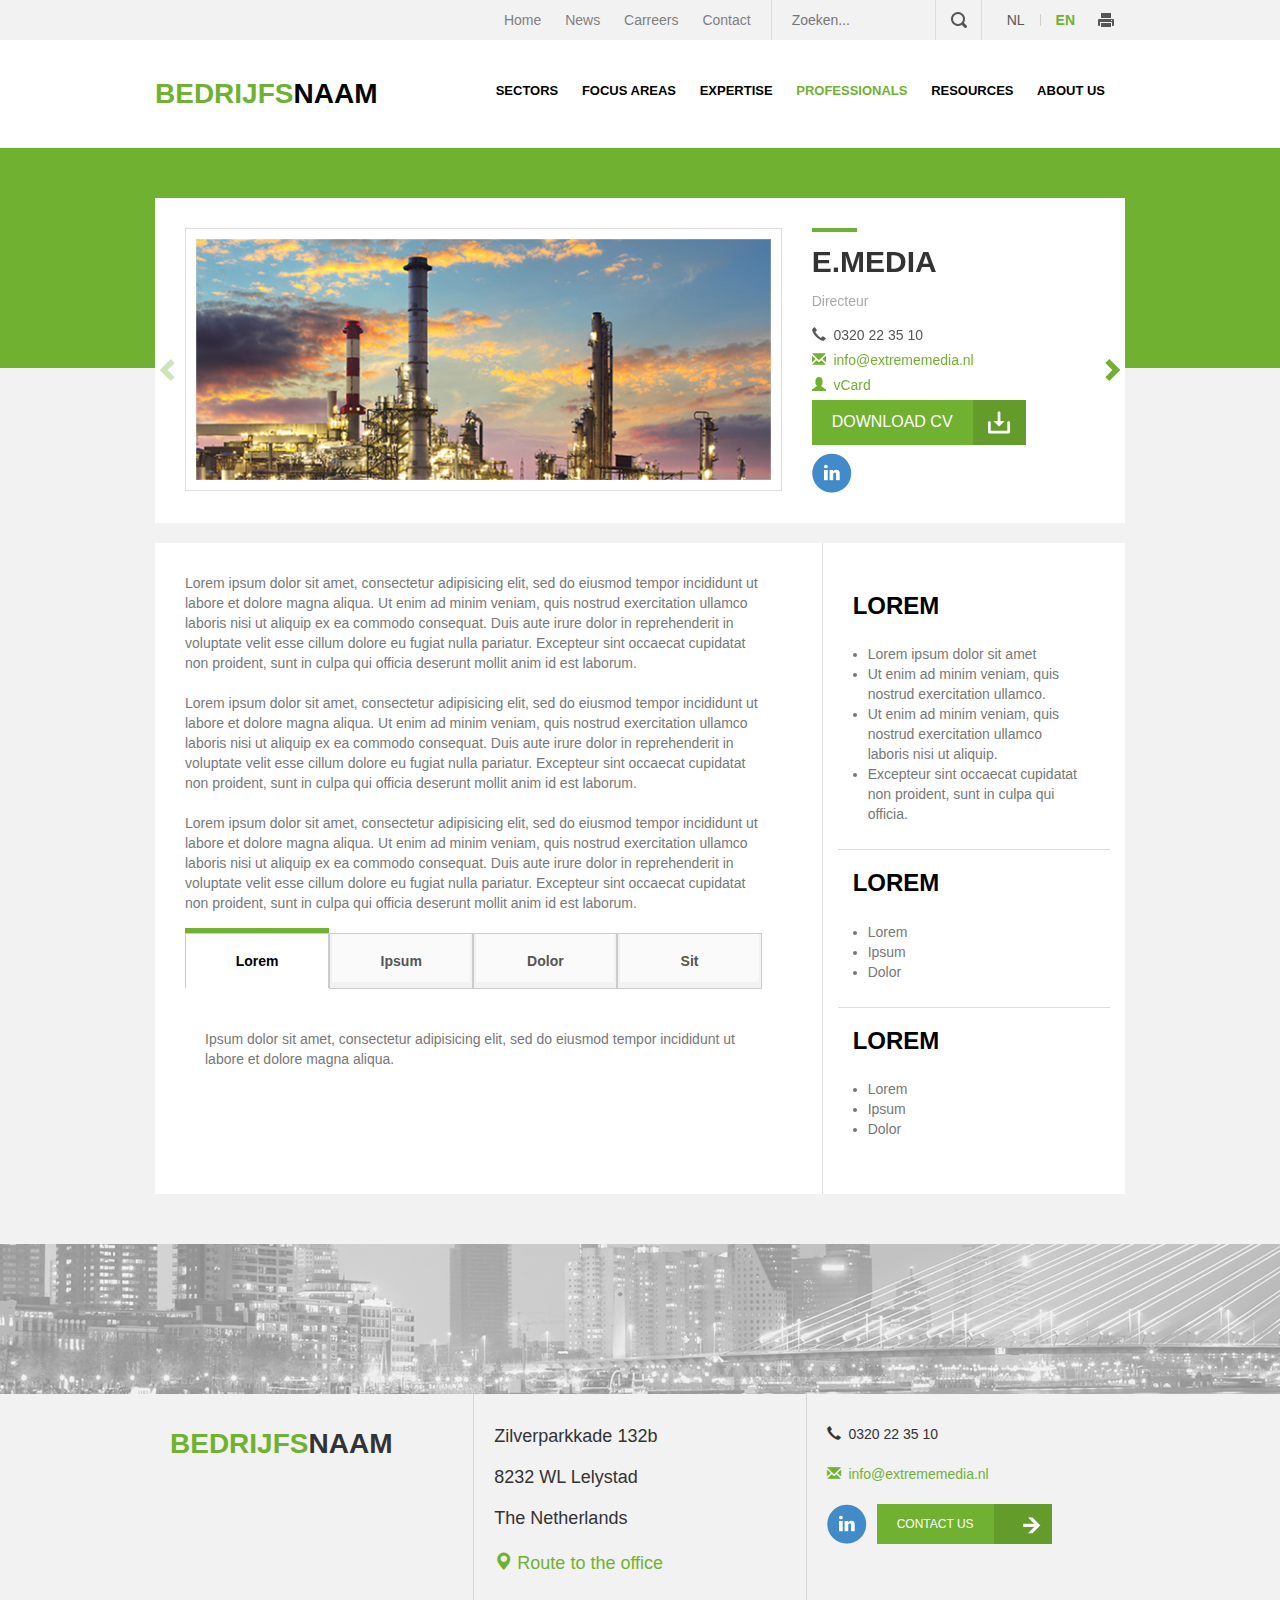
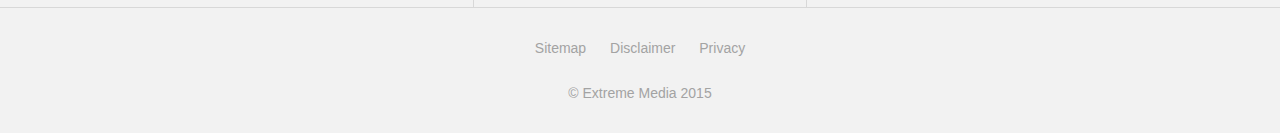
<file: professionals.html>
<!DOCTYPE html> <!-- professionals -->
<html>
<head>
<meta charset="utf-8">
<meta http-equiv="X-UA-Compatible" content="IE=edge">
<meta name="viewport" content="width=device-width, initial-scale=1">
<meta name="language" content="nl">
<meta name="keywords" content="Webdesign, full service internetbureau, lelystad, webdeveloping, optimalisatie, online marketing,">
<meta name="author" content="Extreme Media. De internetpartner.">
<meta name="robots" content="follow">
<meta name="copyright" content="Extreme Media. De internetpartner.">
<meta name="description" content="Intake opdracht gemaakt door Ben van Klinken">
<title>Extreme-media</title>


<link rel="stylesheet" href="css/jasny-bootstrap.css">
<link rel="stylesheet" href="css/bootstrap.css">

<link rel="stylesheet" href="css/swiper.css">
<link rel="stylesheet" href="css/tabulous.css">
<link rel="stylesheet" href="css/style.css">

</head>

<body id="professionals">
	<header>

	<!-- header desktop -->	
		<div class="hidden-xs hidden-sm">
			<div class="upper-header">
				<div class="container">

					<div class="printer-icon opacity-icon" title="print"></div>
					
					<a class="language-en active-lang" href="#">EN</a>
					<div class="divide-lang">&nbsp;</div>
					<a  class="language-nl" href="#">NL</a>

					<form class="header-search" role="search">
						<button type="submit" class="vergrootglas opacity-icon"></button>
						<div>
							<input type="text" placeholder="Zoeken...">
						</div>
					</form>

					<ul class="nav-top">
						<li><a href="index.html">Home</a></li>
						<li><a href="#">News</a></li>
						<li><a href="#">Carreers</a></li>
						<li><a href="#">Contact</a></li>
					</ul>
				</div>	
			</div>
			
			<div class="lower-header">
				<div class="container">
					<div class="company-name">
						<a class="opacity-icon" href="index.html"><span style="color:#70b131;">Bedrijfs</span>naam</a>
					</div>	
					<nav>
						<ul class="main-nav">
							<li><a href="#">Sectors</a></li>
							<li><a href="#">Focus Areas</a></li>
							<li><a href="#">Expertise</a></li>
							<li><a class="active-link" href="#">Professionals</a></li>
							<li><a href="#">Resources</a></li>
							<li><a href="#">About us</a></li>
						</ul>
					</nav>	
				</div>	
			</div>	
		</div>	<!-- end header desktop -->

		<!-- header mobile/tablet -->
		<div class="visible-xs visible-sm"> 
			 <div class="navmenu navmenu-default navmenu-fixed-left offcanvas">
		      <!-- <a class="navmenu-brand" href="#">Project name</a> -->
			      <ul class="nav navmenu-nav">
			        <li><a href="index.html">Home</a></li>
			        <li><a href="#">Sectors</a></li>
			        <li><a href="#">Expertise</a></li>
			        <li><a href="#">Areas</a></li>
			        <li><a class="active active-link" href="#">Professionals</a></li>
			        
			        <li><a href="#">About us</a></li>
			        <li><a href="#">Careers</a></li>
			        <li><a href="#">Contact</a></li>
			      </ul>

				<form class="header-search" role="search">
					<button type="submit" class="vergrootglas opacity-icon"></button>
					<div>
						<input type="text" placeholder="Zoeken...">
					</div>
				</form>
		    </div>

		    <div class="navbar navbar-default navbar-top">

		    <div align="center" class="company-name">
				<a class="opacity-icon" href="index.html"><span style="color:#70b131;">Bedrijfs</span>naam</a>
			</div>

			<div class="pull-right language-switch">
				<a  class="language-nl" href="#">NL</a> <span>|</span>
				<a class="language-en active-lang" href="#">EN</a>
			</div>	

		      <button type="button" class="navbar-toggle visible-xs visible-sm" data-toggle="offcanvas" data-target=".navmenu" data-canvas="body">
		        <span class="icon-bar"></span>
		        <span class="icon-bar"></span>
		        <span class="icon-bar"></span>
		      </button>
		    </div>

		</div> <!-- end header mobile/tablet -->
	</header>	

	<div id="green-bar-bg"></div>


		<div class="container">	
			<section class="slider-professional">
				<div class="row">
					<div class="col-md-12">


						<!-- Swiper -->
	   
						<div class="swiper-button-next swiper-button-next2"><span class="glyphicon glyphicon-chevron-right" aria-hidden="true"></span></div>
						<div class="swiper-container swiper2">
							<div class="swiper-wrapper">
								<div class="swiper-slide">

									<div class="row">
										<div class="slider-left col-md-8">
											<div class="img-wrap">
												<img src="img/img1-slider-prof.png" alt="Lorem ipsum dolor sit amet, consectetur adipiscing elit. #extrememedia #professionals #e.media - See more at: http://www.extrememedia.nl/professionals.html" title="Directeur genaamd .... functie ....">
											</div>	
										</div>	

										<div class="slider-right col-md-4">
											<div class="row">
												<div class="col-sm-6 col-md-12">
													<div class="divider"></div> 

													<div class="id-professional">
														<h2 class="naam">e.media</h2>
														<div class="functie-titel">Directeur</div>
														<div class="telefoon-nummer">
															<span class="glyphicon glyphicon-earphone" aria-hidden="true"></span>&nbsp;&nbsp;0320 22 35 10
														</div>
														<div class="email">
															<span class="glyphicon glyphicon-envelope" aria-hidden="true"></span>&nbsp;&nbsp;<a href="#">info@extrememedia.nl</a>
														</div>
														<div class="vcard">
															<span class="glyphicon glyphicon-user" aria-hidden="true"></span>&nbsp;&nbsp;<a href="#">vCard</a>
														</div>
													</div>	
												</div>

												<div class="col-sm-6 col-md-12">
													<a href="#">
														<div class="contact-button">
															<div class="contact-button-left">
																download cv
															</div>
															<div class="contact-button-right">
																<img src="img/white-download.png">
															</div>	
														</div>
													</a>
													<a class="linkedin opacity-icon"href="#" target="_blank"><img src="img/in2.png"title="linkedin"></a>
												</div>	
													
											</div> <!-- end row -->
										</div>	
									</div>	<!-- end row -->
								</div>

								<!-- slide 2 -->
								<div class="swiper-slide swiper-slide2">
										<div class="row">
										<div class="slider-left col-md-8">
											<div class="img-wrap">
												<img src="img/img1-slider-prof.png" alt="Lorem ipsum dolor sit amet, consectetur adipiscing elit. #extrememedia #professionals #e.media - See more at: http://www.extrememedia.nl/professionals.html" title="Directeur genaamd .... functie ....">
											</div>	
										</div>	

										<div class="slider-right col-md-4">
											<div class="row">
												<div class="col-sm-6 col-md-12">
													<div class="divider"></div> 

													<div class="id-professional">
														<h2 class="naam">e.media</h2>
														<div class="functie-titel">Directeur</div>
														<div class="telefoon-nummer">
															<span class="glyphicon glyphicon-earphone" aria-hidden="true"></span>&nbsp;&nbsp;0320 22 35 10
														</div>
														<div class="email">
															<span class="glyphicon glyphicon-envelope" aria-hidden="true"></span>&nbsp;&nbsp;<a href="#">info@extrememedia.nl</a>
														</div>
														<div class="vcard">
															<span class="glyphicon glyphicon-user" aria-hidden="true"></span>&nbsp;&nbsp;<a href="#">vCard</a>
														</div>
													</div>	
												</div>

												<div class="col-sm-6 col-md-12">
													<a href="#">
														<div class="contact-button">
															<div class="contact-button-left">
																download cv
															</div>
															<div class="contact-button-right">
																<img src="img/white-download.png">
															</div>	
														</div>
													</a>
													<a class="linkedin opacity-icon"href="#" target="_blank"><img src="img/in2.png"title="linkedin"></a>
												</div>	
													
											</div> <!-- end row -->
										</div>	
									</div>	<!-- end row -->
								</div>

								<!-- slide 3 -->
								<div class="swiper-slide swiper-slide2">
										<div class="row">
										<div class="slider-left col-md-8">
											<div class="img-wrap">
												<img src="img/img1-slider-prof.png" alt="Lorem ipsum dolor sit amet, consectetur adipiscing elit. #extrememedia #professionals #e.media - See more at: http://www.extrememedia.nl/professionals.html" title="Directeur genaamd .... functie ....">
											</div>	
										</div>	

										<div class="slider-right col-md-4">
											<div class="row">
												<div class="col-sm-6 col-md-12">
													<div class="divider"></div> 

													<div class="id-professional">
														<h2 class="naam">e.media</h2>
														<div class="functie-titel">Directeur</div>
														<div class="telefoon-nummer">
															<span class="glyphicon glyphicon-earphone" aria-hidden="true"></span>&nbsp;&nbsp;0320 22 35 10
														</div>
														<div class="email">
															<span class="glyphicon glyphicon-envelope" aria-hidden="true"></span>&nbsp;&nbsp;<a href="#">info@extrememedia.nl</a>
														</div>
														<div class="vcard">
															<span class="glyphicon glyphicon-user" aria-hidden="true"></span>&nbsp;&nbsp;<a href="#">vCard</a>
														</div>
													</div>	
												</div>

												<div class="col-sm-6 col-md-12">
													<a href="#">
														<div class="contact-button">
															<div class="contact-button-left">
																download cv
															</div>
															<div class="contact-button-right">
																<img src="img/white-download.png">
															</div>	
														</div>
													</a>
													<a class="linkedin opacity-icon"href="#" target="_blank"><img src="img/in2.png" title="linkedin"></a>
												</div>	
													
											</div> <!-- end row -->
										</div>	
									</div>	<!-- end row -->
								</div>
							</div>
							
							
							
						</div>
						<div class="swiper-button-prev swiper-button-prev2"><span class="glyphicon glyphicon-chevron-left" aria-hidden="true"></span></div>


						 <!-- Swiper -->
					  <!--   <div class="swiper-container swiper2">
					        <div class="swiper-wrapper">
					            <div class="swiper-slide">Slide 1</div>
					            <div class="swiper-slide">Slide 2</div>
					            <div class="swiper-slide">Slide 3</div>
					            <div class="swiper-slide">Slide 4</div>
					            <div class="swiper-slide">Slide 5</div>
					            <div class="swiper-slide">Slide 6</div>
					            <div class="swiper-slide">Slide 7</div>
					            <div class="swiper-slide">Slide 8</div>
					            <div class="swiper-slide">Slide 9</div>
					            <div class="swiper-slide">Slide 10</div>
					        </div> -->
					        <!-- Add Pagination -->
					        <!-- <div class="swiper-pagination swiper-pagination2"></div>
					    </div> -->



					</div>	
				</div> <!-- end row -->	
			</section>	
		</div>	

		<div class="container">	
			<section class="main-prof">
				<div class="row">
					<div class="col-md-12">

						<div class="row">

						<!-- main content desktop left -->	
							<div class="col-md-8"> 
								<div class='main-prof-left'>
									<p>Lorem ipsum dolor sit amet, consectetur adipisicing elit, sed do eiusmod
									tempor incididunt ut labore et dolore magna aliqua. Ut enim ad minim veniam,
									quis nostrud exercitation ullamco laboris nisi ut aliquip ex ea commodo
									consequat. Duis aute irure dolor in reprehenderit in voluptate velit esse
									cillum dolore eu fugiat nulla pariatur. Excepteur sint occaecat cupidatat non
									proident, sunt in culpa qui officia deserunt mollit anim id est laborum.</p>
									<p>Lorem ipsum dolor sit amet, consectetur adipisicing elit, sed do eiusmod
									tempor incididunt ut labore et dolore magna aliqua. Ut enim ad minim veniam,
									quis nostrud exercitation ullamco laboris nisi ut aliquip ex ea commodo
									consequat. Duis aute irure dolor in reprehenderit in voluptate velit esse
									cillum dolore eu fugiat nulla pariatur. Excepteur sint occaecat cupidatat non
									proident, sunt in culpa qui officia deserunt mollit anim id est laborum.</p>
									<p>Lorem ipsum dolor sit amet, consectetur adipisicing elit, sed do eiusmod
									tempor incididunt ut labore et dolore magna aliqua. Ut enim ad minim veniam,
									quis nostrud exercitation ullamco laboris nisi ut aliquip ex ea commodo
									consequat. Duis aute irure dolor in reprehenderit in voluptate velit esse
									cillum dolore eu fugiat nulla pariatur. Excepteur sint occaecat cupidatat non
									proident, sunt in culpa qui officia deserunt mollit anim id est laborum.</p>


									 	<div id="tabs">
									    	<ul class="unstyled-list">
									            <li><a href="#tabs-1" title="">Lorem</a></li>
									            <li><a href="#tabs-2" title="">Ipsum</a></li>
									            <li><a href="#tabs-3" title="">Dolor</a></li>
									             <li><a href="#tabs-4" title="">Sit</a></li>
									        </ul>
									        <div id="tabs_container">
									            <div id="tabs-1">
									            	 Ipsum dolor sit amet, consectetur adipisicing elit, sed do eiusmod
													tempor incididunt ut labore et dolore magna aliqua. 
									            </div>
									            <div id="tabs-2">
										            Lorem ipsum dolor sit amet, consectetur adipisicing elit, sed do eiusmod
													tempor incididunt ut labore et dolore magna aliqua. 
									            </div>
									            <div id="tabs-3">
									                 Dolor sit amet, consectetur adipisicing elit, sed do eiusmod
													tempor incididunt ut labore et dolore magna aliqua. 
									            </div>
									            <div id="tabs-4">
									            Lorem ipsum dolor sit amet, consectetur adipisicing elit, sed do eiusmod
												tempor incididunt ut labore et dolore magna aliqua. 
									            </div>
									        </div><!--End tabs container--> 
									    </div><!--End tabs-->
								</div>
							</div>

						<!-- main content desktop right -->		
							<div class="col-md-4">
								<div class='main-prof-right'>
									<h3>LOREM</h3>
									<ul>
										<li>Lorem ipsum dolor sit amet</li>
										<li> Ut enim ad minim veniam, quis nostrud exercitation ullamco.</li>
										<li>Ut enim ad minim veniam, quis nostrud exercitation ullamco laboris nisi ut aliquip.</li>
										<li>Excepteur sint occaecat cupidatat non proident, sunt in culpa qui officia.</li>
									</ul>

									<div class="row">
										<div class="main-prof-right-border col-xs-6 col-sm-6 col-md-12">
											<h3>LOREM</h3>
											<ul>
												<li>Lorem</li>
												<li>Ipsum</li>
												<li>Dolor</li>
											</ul>
										</div>	

										<div class="main-prof-right-border col-xs-6 col-sm-6 col-md-12">
											<h3>LOREM</h3>
											<ul>
												<li>Lorem</li>
												<li>Ipsum</li>
												<li>Dolor</li>
											</ul>
										</div>	
									</div>	
								</div>
							</div>
						</div> <!-- end row -->	

								


					</div>	
				</div> <!-- end row -->	
			</section>	
		</div>
	

	<footer>
		<div class="upper-footer container-fluid hidden-xs hidden-sm">
			<div class="row">
				&nbsp;
			</div>	
		</div>

		<div class="middle-footer">
			<div class="container">
				<div class="row">
					<div class="company-name-footer col-sm-6 col-md-4 hidden-xs hidden-sm">
						<span>BEDRIJFS</span>NAAM
					</div>
					<div class="adres-info col-sm-12 col-md-4">
						<ul class="unstyled-list">
							<li>Zilverparkkade 132b</li>
							<li>8232 WL Lelystad</li>
							<li>The Netherlands</li>
							<li id="route"><span class="glyphicon glyphicon-map-marker" aria-hidden="true"></span> <a href="#">Route to the office</a></li>
						</ul>
						
					</div>	
					<div  class="contact-info col-sm-12  col-md-4">
						<p><span class="glyphicon glyphicon-earphone" aria-hidden="true"></span>&nbsp;&nbsp;0320 22 35 10</p>
						<p id="email"><span class="glyphicon glyphicon-envelope" aria-hidden="true"></span>&nbsp;&nbsp;info@extrememedia.nl</p>

						<div class="contact-buttons">
							<div class="opacity-icon linkedin-button hidden-xs hidden-sm">
								<a href="#" target="_blank"><img src="img/in.png" alt="linkedin" title="linkedin"></a>
							</div>	

							<a href="#">
								<div class="contact-button">
									<div class="contact-button-left">
										contact us
									</div>
									<div class="contact-button-right">
										<img src="img/white-arrow.png">
									</div>	
								</div>
							</a>
								
						</div>		
					</div>		
				</div>	<!-- end row -->
			</div>	<!-- end container -->
		</div>

		<div class="lower-footer">
			<ul>
				<li><a href="#">Sitemap</a></li>
				<li><a href="#">Disclaimer</a></li>
				<li><a href="#">Privacy</a></li>
			</ul>
			<div class="copyright">© Extreme Media 2015</div>	
		</div>			
	</footer>	

	

	<script src="js/jquery-1.11.2.min.js"></script>	
	<script src="js/jasny-bootstrap.min.js"></script>
   	<script src="js/bootstrap.min.js"></script>
   	
   	<script src="js/swiper.jquery.min.js"></script> <!-- slider js -->
   	<script src="js/slick.min.js"></script> <!-- responsive column slider -->
    <script src="js/tabulous.min.js"></script>
   	<script src="js/app.js"></script>

   </body>
</html>
</file>
<file: css/tabulous.css>
/* Don't forget to include a CSS reset file otherwise it might look a little bit strange*/

#tabs {
    margin: 0;
}

a:active,a:focus {
	outline: expression(hideFocus='true');
}

p {
	margin-bottom: 20px;
}

#wrapper {
	width: 960px;
	margin: 0 auto;
	margin-top: 100px;
}
#tabs,#tabs2,#tabs3,#tabs4,#tabs5 {
	width: 100%;
	margin: 0 auto;
	margin-bottom: 40px;
}

#tabs li,#tabs2 li,#tabs3 li,#tabs4 li,#tabs5 li {
	float: left;
	width: 25%;
}

#tabs li a,#tabs2 li a,#tabs3 li a,#tabs4 li a,#tabs5 li a {
	display: block;
	padding: 17px 0px;
	background: #fafafa;
	border: 1px solid #ccc;
	color: #555555;
	font-weight: bold;
	text-align: center;
	text-decoration: none;
	-webkit-box-shadow: inset 0px -4px 0px 2px rgba(242,242,242,1);
	-moz-box-shadow: inset 0px -4px 0px 2px rgba(242,242,242,1);
	box-shadow: inset 0px -4px 0px 2px rgba(242,242,242,1);
}

#tabs li a:hover,#tabs2 li a:hover,#tabs3 li a:hover,#tabs4 li a:hover,#tabs5 li a:hover {
	background: #fff;
	color: #000;
	/*border-top: 6px solid #70b131;
    margin-top: -5px;*/
	border-bottom: none;
	/*box-shadow: none;*/
	-webkit-box-shadow: 0px -5px 0px 0px rgba(112,177,49,1);
	-moz-box-shadow: 0px -5px 0px 0px rgba(112,177,49,1);
	box-shadow: 0px -5px 0px 0px rgba(112,177,49,1);
}

#tabs_container {
	padding: 20px 20px 40px 20px;
	overflow: hidden;
	position: relative;
	background: #fff;
}

#tabs_container div {
	min-height: 100px;
	margin-right: 20px;
}

/*.transition {
	-webkit-transition: all .3s ease-in-out;
	-moz-transition: all .3s ease-in-out;
	-o-transition: all .3s ease-in-out;
	-ms-transition: all .3s ease-in-out;
	transition: all .3s ease-in-out;

	-webkit-transition-delay: .3s;
	-moz-transition-delay: .3s;
	-o-transition-delay: .3s;
	-ms-transition-delay: .3s;
	transition-delay: .3s;
}

.make_transist {
	-webkit-transition: all .3s ease-in-out;
	-moz-transition: all .3s ease-in-out;
	-o-transition: all .3s ease-in-out;
	-ms-transition: all .3s ease-in-out;
	transition: all .3s ease-in-out;
}*/

.hidescale {
	-webkit-transform: scale(0.9);
	-moz-transform: scale(0.9);
	-o-transform: scale(0.9);
	-ms-transform: scale(0.9);
	transform: scale(0.9);
	-ms-filter: "progid:DXImageTransform.Microsoft.Alpha(Opacity=0)";
	filter: alpha(opacity=0);
	filter: alpha(opacity=0);
	opacity: 0;
}

.showscale {
	-webkit-transform: scale(1);
	-moz-transform: scale(1);
	-o-transform: scale(1);
	-ms-transform: scale(1);
	transform: scale(1);
	-ms-filter: "progid:DXImageTransform.Microsoft.Alpha(Opacity=100)";
	filter: alpha(opacity=100);
	opacity: 1;

	-webkit-transition-delay: .3s;
	-moz-transition-delay: .3s;
	-o-transition-delay: .3s;
	-ms-transition-delay: .3s;
	transition-delay: .3s;
}

/*.hideleft {
	-webkit-transform: translateX(-100%);
	-moz-transform: translateX(-100%);
	-o-transform: translateX(-100%);
	-ms-transform: translateX(-100%);
	transform: translateX(-100%);
	-ms-filter: "progid:DXImageTransform.Microsoft.Alpha(Opacity=0)";
	filter: alpha(opacity=0);
	opacity: 0;
}

.showleft {
	-webkit-transform: translateX(0px);
	-moz-transform: translateX(0px);
	-o-transform: translateX(0px);
	-ms-transform: translateX(0px);
	transform: translateX(0px);
	-ms-filter: "progid:DXImageTransform.Microsoft.Alpha(Opacity=100)";
	filter: alpha(opacity=100);
	opacity: 1;

	-webkit-transition-delay: .3s;
	-moz-transition-delay: .3s;
	-o-transition-delay: .3s;
	-ms-transition-delay: .3s;
	transition-delay: .3s;
}*/

/*.hidescaleup {
	-webkit-transform: scale(1.1);
	-moz-transform: scale(1.1);
	-o-transform: scale(1.1);
	-ms-transform: scale(1.1);
	transform: scale(1.1);
	-ms-filter: "progid:DXImageTransform.Microsoft.Alpha(Opacity=0)";
	filter: alpha(opacity=0);
	opacity: 0;
}

.showscaleup {
	-webkit-transform: scale(1);
	-moz-transform: scale(1);
	-o-transform: scale(1);
	-ms-transform: scale(1);
	transform: scale(1);
	-ms-filter: "progid:DXImageTransform.Microsoft.Alpha(Opacity=100)";
	filter: alpha(opacity=100);
	opacity: 1;

	-webkit-transition-delay: .3s;
	-moz-transition-delay: .3s;
	-o-transition-delay: .3s;
	-ms-transition-delay: .3s;
	transition-delay: .3s;
}*/

/*.hideflip {
	-ms-filter: "progid:DXImageTransform.Microsoft.Alpha(Opacity=0)";
	filter: alpha(opacity=0);
	opacity: 0;

	-webkit-transform: rotatey(-90deg) scale(1.1);
	-moz-transform: rotatey(-90deg) scale(1.1);
	-o-transform: rotatey(-90deg) scale(1.1);
	-ms-transform: rotatey(-90deg) scale(1.1);
	transform: rotatey(-90deg) scale(1.1);

	-webkit-transform-origin: 50% 50%;
	-moz-transform-origin: 50% 50%;
	-o-transform-origin: 50% 50%;
	-ms-transform-origin: 50% 50%;
	transform-origin: 50% 50%;
}

.showflip {
	-ms-filter: "progid:DXImageTransform.Microsoft.Alpha(Opacity=100)";
	filter: alpha(opacity=100);
	opacity: 1;

	-webkit-transition-delay: .3s;
	-moz-transition-delay: .3s;
	-o-transition-delay: .3s;
	-ms-transition-delay: .3s;
	transition-delay: .3s;

	-webkit-transform: rotatey(0deg) scale(1);
	-moz-transform: rotatey(0deg) scale(1);
	-o-transform: rotatey(0deg) scale(1);
	-ms-transform: rotatey(0deg) scale(1);
	transform: rotatey(0deg) scale(1);

	-webkit-transform-origin: 50% 50%;
	-moz-transform-origin: 50% 50%;
	-o-transform-origin: 50% 50%;
	-ms-transform-origin: 50% 50%;
	transform-origin: 50% 50%;
}*/

.tabulous_active {
	background: #fff !important;
	color: #000 !important;
	/*border-top: 6px solid #70b131!important;*/
    /*margin-top: -5px!important;*/
    -webkit-box-shadow: 0px -5px 0px 0px rgba(112,177,49,1)!important;
	-moz-box-shadow: 0px -5px 0px 0px rgba(112,177,49,1)!important;
	box-shadow: 0px -5px 0px 0px rgba(112,177,49,1)!important;
	border-bottom: none!important;
	/*box-shadow: none!important;*/
}

.tabulousclear {
	display: block;
	clear: both;
}
</file>
<file: css/style.css>
/*reset*/

ul.unstyled-list {
  list-style: none;
  text-decoration: none;
  margin: 0;
  padding: 0;
}


/*FONTS*/
@import url(https://fonts.googleapis.com/css?family=Open+Sans:400,700);

/*@font-face {
  
 
  url('../fonts/glyphicons-halflings-regular.svg');
  src: url('../fonts/glyphicons-halflings-regular.eot?#iefix') format('embedded-opentype'), url('../fonts/glyphicons-halflings-regular.woff') format('woff'), url('../fonts/glyphicons-halflings-regular.ttf') format('truetype'), url('../fonts/glyphicons-halflings-regular.svg#glyphicons-halflingsregular') format('svg');
}*/

@font-face {
    font-family: 'Glyphicons Halflings';
    src: url('../fonts/glyphicons-halflings-regular.eot');
    src: url('../fonts/glyphicons-halflings-regular.eot?#iefix') format('embedded-opentype'),
    url('../fonts/glyphicons-halflings-regular.woff') format('woff'),
    url('../fonts/glyphicons-halflings-regular.ttf') format('truetype'),
    url('../fonts/glyphicons-halflings-regular.svg#glyphicons-halflingsregular') format('svg');
}

	body {
		font-family: 'Open Sans', sans-serif;
	}	


/*Global classes*/

	.active-link {
		color: #70b131!important;
	}	

	/*icon opacity*/
	.opacity-icon:hover {
		opacity: 0.6;
	}

	/*green divider*/
	 .divider{
		width: 45px;
		height: 4px;
		background: #70b131;
	}

	/*slider - swiper reset*/
	.swiper-pagination-bullet-active {
	    opacity: 1;
	    background: #70b131!important;
	    border: 1.4px solid #fff!important;
	}

	.swiper-container-horizontal > .swiper-pagination .swiper-pagination-bullet {
		background-color: #fff;
	}

	
/*header*/	

	/*header desktop*/

		/*upper header - grey bar*/
			header .upper-header {
				background-color: #f2f2f2;
			}

				/*upper-list*/
				header .upper-header .printer-icon {
					height: 40px;
					width: 40px;
					background: url(../img/printer.png);
					float: right;
					cursor: pointer;
				}

				header .upper-header .language-nl,  header .upper-header .language-en {
					float:right;
					margin: 10px;
					color:#555555;
				}

				header .upper-header .active-lang {
					color: #70b131;
					font-weight: bold;
				}

				header .upper-header .divide-lang {
					float: right;
					height: 12px;
					width: 1px;
					background-color: #cfcfcf;
					margin: 14px 5px 0 5px;
				}

				header .upper-header ul.nav-top {
					margin: 0px;
					float: right;
					padding: 10px 0;
				}

				header .upper-header ul.nav-top li{
					display: inline-block;
					margin-right: 20px;
				}

				header .upper-header ul.nav-top li a{
					color: #7f7f7f;
				}

				/*upper-search form*/
				header .upper-header .header-search input, header .upper-header .header-search button {
					float: right;
				}

				header .upper-header .header-search .vergrootglas {
					background-image:url(../img/vergrootglas.png);
					height:40px;
					width:46px;
					margin-right: 15px;
					border-right: 1px solid #dedede;
					border-left: none;
					border-top: none;
					border-bottom: none;
					float: right;
				}

				header .upper-header .header-search .vergrootglas:focus {
					outline: none;
				}

				header .upper-header .header-search input {
					width:165px;
					height: 40px;
					background-color: #f2f2f2;
					border-top: none;
					border-bottom: none;
					border-left: 1px solid #dedede;
					border-right: 1px solid #dedede;

				}

				header .upper-header .header-search input[type=text],
				header .navmenu .header-search input[type=text] {
					padding-left: 20px;
				}

				header .upper-header .header-search input[type=text]:focus {
					outline: none;
				}		

		/*lower header - white bar*/
			header .lower-header {
				background: #fff;
				text-transform: uppercase;
				font-weight: bold;
			}

				header .lower-header .company-name {
					float: left;
					font-size: 28px;
					padding: 34px 0;
				}

				header .lower-header .company-name a {
					color:#000;
					text-decoration: none;
				}	

				header .lower-header nav {
					float: right;
					margin-top: 42px;
					font-size: 13px;
				}

				header .lower-header nav ul.main-nav {
					font-weight: bold;
				}

				header .lower-header nav ul.main-nav li{
					display: inline-block;
					margin-right: 20px;
				}

				header .lower-header nav ul.main-nav li a {
					color: #000;
				}

	/*header mobile / dekstop	*/	
		.navbar {
			margin-bottom: 0;
			position: relative;
		}

		.navbar .company-name {
			text-align: center;
			margin-top: 8px;
    		text-transform: uppercase;
    		font-size: 24px;
    		font-weight: bold;
		}

	@media only screen and (max-width: 380px) {
		.navbar .company-name {
			font-size: 21px;
		}

		.navbar .language-switch {
			margin-top: -24px;
		}

		.navbar-toggle {
			margin-top: -32px;
		}
	}	

		.navbar .company-name a {
			color: #000;
			text-decoration: none;
		}

		.navbar .language-switch {
			display: inline-block;
			margin-top: -28px;
    		margin-right: 10px;
		}

	@media only screen and (max-width: 380px) {

		.navbar .language-switch {
			margin-top: -24px;
		}

	}		

		.navbar .language-switch a {
			color: #555555;
		}

		.navbar .language-switch .active-lang {
			font-weight: 700;
			color: #70b131;
		}

		.navbar .language-switch span {
			font-size: bold;
		}

		.navbar-toggle {
			float: left;
			margin-left: 10px;
			margin-top: -35px;
		}

	@media only screen and (max-width: 380px) {

		.navbar-toggle {
			margin-top: -32px;
		}
	}		

		/*adjustment for smaller phones like iphone 4/5 etc*/
		.navmenu, .navbar-offcanvas {
			width: 200px;
		}

		.canvas-slid {
			left: 200px;
		}

		 


		header .navmenu .header-search input, header .upper-header .header-search button {
			float: left;
		}

		header .navmenu .header-search .vergrootglas {
			background-image:url(../img/vergrootglas.png);
			height:40px;
			width:46px;
			border-right: 1px solid #dedede;
			border-left: none;
			border-top: 1px solid #dedede;
			border-bottom: 1px solid #dedede;
			float: right;
		}

		header .navmenu .header-search .vergrootglas:focus,
		header .navmenu .header-search input:focus {
			outline: none;
		}

		header .navmenu .header-search input {
			width:152px;
			margin-left: 1px;
			height: 40px;
			background-color: #f2f2f2;
			border-bottom: none;
			border: 1px solid #dedede;
		}

/*content #home (index.html)*/
	
	/*slider full width*/
	.intro-slider {
		height:400px;
		background-color: #333;
	}

	.intro-slider .swiper-container {
        width: 100%;
        height: 100%;
        background: #fff;
    }
    .intro-slider .swiper-container .swiper-slide {
    	overflow: hidden;
        text-align: center;
        font-size: 18px;
        background: #fff;
        /* Center slide text vertically */
        display: -webkit-box;
        display: -ms-flexbox;
        display: -webkit-flex;
        display: flex;
        -webkit-box-pack: center;
        -ms-flex-pack: center;
        -webkit-justify-content: center;
        justify-content: center;
        -webkit-box-align: center;
        -ms-flex-align: center;
        -webkit-align-items: center;
        align-items: center;
        position: relative;
    }

    .intro-slider .swiper-container .slide1,
    .intro-slider .swiper-container .slide2, 
    .intro-slider .swiper-container .slide3 {
    	background: url(../img/bg-main-slider1.png) no-repeat center center;
    }

   
    .intro-slider .swiper-container .swiper-slide .slider-box {
    	background: #fff;
    	width:460px;
    	position: absolute;
    	top: 45px;
    	margin-left: 30px;
    	padding: 30px 210px 30px 30px;
    	text-align: left;
    }

    .intro-slider .swiper-container .swiper-slide .slider-box h2 {
    	font-size: 24px;
    	margin: 0;
    }

    .intro-slider .swiper-container .swiper-slide .slider-box .slider-box-divider {
    	width: 45px;
    	height: 4px;
    	background: #70b131;
    	margin: 18px 0;
    }

    .intro-slider .swiper-container .swiper-slide .slider-box .slider-box-link a{
    	color: #70b131;
    	text-transform: uppercase;
    	font-size: 14px;
    	font-weight: bold;
    }

    @media only screen and (max-width: 767px)  {

    	.intro-slider {
    		height: 300px;
    	}

    	.intro-slider .swiper-container .swiper-slide .slider-box {
	  		text-align: center;
	  		padding: 20px;
	  		position: static;
	  		margin: 0 auto;
	  		width:100%;
    	}

    	.intro-slider .swiper-container .swiper-slide .slider-box .slider-box-divider {
    		display: none;
    	}

    	.intro-slider .swiper-container .swiper-slide .slider-box .slider-box-link {
    		margin-top: 15px;
    	}	
   	}


   	/*section home 1*/
   		.section-home-1 {
   			position: relative;
   		}

   		.section-home-1 .sectie-home-1-divider{
   			margin: 0 auto;
   			margin-top: 50px;
   		}

   		.section-home-1 .par1 {
   			font-size: 18px;
   			line-height: 24px;
   			text-align: center;
   			padding: 15px 10% 50px 10%;
   			color: #777777;
   		}

   		/*3 side way blocks (in largest desktop view)*/

   		.section-home-1 .sectie1-blokken {
   			padding: 0 10px;
   		}

   		
   		.section-home-1 .blok1,
   		.section-home-1 .blok2,
   		.section-home-1 .blok3 {
   			width: 300px;
   			height:540px;
   			background-color: #fff;
   			margin: 0 auto;
   			margin-bottom: 50px;
   			text-align: center;
   			position: relative;
   		}

   		.section-home-1 .sectie1-blokken .sectie-img {
   			width: 100%;
   		}

   		.section-home-1 .blok1,
   		.section-home-1 .blok2,
   		.section-home-1 .blok3
   		 {
   			font-size: 14px;
   			color: #777777;
   			line-height: 24px;
   		}

   		.section-home-1 .blok1 h3,
   		.section-home-1 .blok2 h3,
   		.section-home-1 .blok3 h3{
   			color: #000;
   			text-transform: uppercase;
   			font-weight: 700;
   			margin-bottom: 30px;
   		}

   		.section-home-1 .blok1 p,
   		.section-home-1 .blok2 p,
   		.section-home-1 .blok3 p {
   			padding: 0 20px;
   		}

   		.section-home-1 .blok3 h5{
   			color: #70b131;
   			text-transform: uppercase;
   			font-weight: 700;
   			margin-top: 14px;
   			margin-bottom: 0px;
   		}


   		.section-home-1 .blok3 .border-blok3-par{
   			border-top: 1px solid #f2f2f2;
   			border-bottom: 1px solid #f2f2f2;
   		}


   		.section-home-1 .sectie1-blokken .blok-pijl-groen {
   			height: 50px;
   			width: 50px;
   			background: #70b131;
   			position: absolute;
   			right: 0;
   			bottom: 0;
   			cursor: pointer;
   		}

   		.section-home-1 .sectie1-blokken .blok-pijl-groen:hover {
   			background: #000;
   		}

   		.section-home-1 .sectie1-blokken .blok-pijl-groen img {
   			margin-top: 17px;
    		margin-left: 3px;
   		}

   		/*background layer, a layer that is pushed up and hidden in views smaller than desktop view*/

   		.section-home-1 .background-layer {
   			height: 420px;
   			width: 100%;
   			background-color: #f2f2f2;
   			position: absolute;
   			bottom: -2px;
   			z-index: -1;
   		}


	@media only screen and (max-width: 992px)  {
		.section-home-1 .sectie1-blokken {
			padding: 0 10px;
		}


		.section-home-1 .blok1,
		.section-home-1 .blok2,
		.section-home-1 .blok3 {
			width: 80%;
			height:580px;
			background-color: #f2f2f2;

		}

		.section-home-1 .sectie1-blokken .sectie-img {
			width: 100%!important;
		}

		.section-home-1 .blok3 .border-blok3-par{
   			border-top: 1px solid #fff;
   			border-bottom: 1px solid #fff;
   		}

	}


   	/*section news slider*/	
   		.section-news-slider {
   			background: #e8e8e8;
   		}

   		.section-news-slider h2{
   			font-weight: 700;
   			text-transform: uppercase;
   			text-align: center;
   			padding: 50px 0 30px 0;
   			margin: 0;
   		}

   		.section-news-slider .slick-slider {
   			margin-bottom: 50px;
   		}

   		.section-news-slider .news-box {
   			height: 170px;
   			background: #fff;
   			margin: 0 10px;
   			border: 1px solid #dddddd;
   			text-align: center;
   		}

   	@media only screen and (max-width: 767px) {
   		.section-news-slider .news-box {
   			margin: 0 11%;
   		}
   	}	

   		.section-news-slider .news-box .news-box-info {
   			padding: 15px;
   			border-bottom: 1px solid #dddddd;
   			text-align: left;
   			margin-bottom: 15px;
   		}

   		.section-news-slider .news-box .news-box-info .h4-news {
   			margin: 0;
    		padding-bottom: 20px;
   		}

   		.section-news-slider .news-box .news-box-info .date-news {
   			color: #aaaaaa;
   			margin-top: 5px;
   			font-weight: 10px;
   		}

   		.section-news-slider .news-box a.read-more-news {
   			text-transform: uppercase;
   			text-align: center;
   			color: #70b131;
   			font-weight: 700;
   		}


   		/*slider navigation adjustments*/
		.slick-slider-arrow-left,
		.slick-slider-arrow-right {
			position: absolute;
			top: 80px;
			color: #70b131;
			font-size: 22px;
		}

		.slick-slider-arrow-left:hover,
		.slick-slider-arrow-right:hover {
			cursor: pointer;
		}

		.slick-slider-arrow-left {
		    left: -25px;
		}

		.slick-slider-arrow-right {
			right: -25px;
		}

		.slick-initialized .slick-slide {
		    outline: none;
		}

	@media only screen and (max-width: 800px)  {
		.slick-slider-arrow-left {
		    left: -10px;
		}

		.slick-slider-arrow-right {
			right: -10px;
		}
	}

	@media only screen and (max-width: 780px)  {
		.slick-slider-arrow-left {
			z-index: 9999;
		    left: 10px;
		}

		.slick-slider-arrow-right {
			right: 10px;
		}
	}			


/*content professionals.html*/

	/*body bg*/
		#professionals {
			background: #f2f2f2;
		}

	/*green background bar*/
		#green-bar-bg {
			height: 220px;
			width: 100%;
			background: #70b131;
			    margin-bottom: -170px;
		}

	/*top slider professionals*/	
		.slider-professional {
			background: #fff;
			margin-bottom: 20px;
		}

		.slider-professional .swiper2 {
	        width: 100%;
	        height: 100%;
        
    	}
    	.slider-professional .swiper2 .swiper-slide {
    		padding: 30px;
	        font-size: 18px;
    	}

    	.slider-professional .swiper2 .swiper-slide .slider-left .img-wrap {
    		padding: 10px;
    		border: 1px solid #dddddd;
    	}

    	.slider-professional .swiper2 .swiper-slide .slider-left img{
    		height: 100%;
    		width: 100%;
    	}

    	.slider-professional .swiper2 .swiper-slide .slider-right {
    		padding-left: 15px;
    	}

    @media only screen and (max-width: 991px) {
    	.slider-professional .swiper2 .swiper-slide .slider-right {
    		margin-top: 15px;
    	}
    }

    	.slider-professional .swiper2 .swiper-slide .slider-right .id-professional h2.naam {
    		font-weight: 700;
    		text-transform: uppercase;
    		margin: 13px 0;
    	}

    	.slider-professional .swiper2 .swiper-slide .slider-right .id-professional .functie-titel {
    		color:#aaaaaa;
    		font-size: 14px;
    		font-weight:400;
    		margin-bottom: 14px;
    	}

    	.slider-professional .swiper2 .swiper-slide .slider-right .id-professional .telefoon-nummer {
    		color: #565656;
    		font-size: 14px;
    		margin-bottom: 5px;
    	}

    	.slider-professional .swiper2 .swiper-slide .slider-right .id-professional .email,
    	.slider-professional .swiper2 .swiper-slide .slider-right .id-professional .email a,
    	.slider-professional .swiper2 .swiper-slide .slider-right .id-professional .vcard,
    	.slider-professional .swiper2 .swiper-slide .slider-right .id-professional .vcard a {
    		color: #70b131;
    		font-size: 14px;
    		margin-bottom: 5px;
    	}



    	
    	
    	.slider-professional .swiper2 .swiper-slide .slider-right .contact-button {
			width: 214px;
			/*height: 50px;*/
			background-color: #639c2b;
			display: inline-block;
			cursor: pointer;
			color: #fff;
			text-decoration: none;
			font-size: 16px;
		}

		.slider-professional .swiper2 .swiper-slide .slider-right .contact-button:hover {
			background: #70b131;
		}

		.slider-professional .swiper2 .swiper-slide .slider-right a.contact-button:hover {
			background: #70b131;

		}

		.slider-professional .swiper2 .swiper-slide .slider-right .contact-button .contact-button-left {
			text-transform: uppercase;
			background: #70b131;
			padding: 11px 20px;
			float: left;
			color: #fff;
		}

		.slider-professional .swiper2 .swiper-slide .slider-right .contact-button .contact-button-right {
			float: right;
			padding: 11px 15px;
		}

		.slider-professional .swiper2 .swiper-slide .slider-right .linkedin {
			display: block;
			width: 40px;
		}


    /*main content professionals */
    	.content-wrapper {
    		margin-top: -170px; /*pushing the content up above the green-bar-bg*/
    	}

    	.main-prof {
    		background: #fff;
    		margin-bottom: 50px;
    		color: #777777;
    	}

    	/*main content desktop left*/
    	.main-prof .main-prof-left {
    		padding: 30px;
    	}

    	#tabs {
    		margin-bottom: 0;
    	}


    	/*main content desktop right*/
    	.main-prof .main-prof-right {
    		padding: 30px;
    		border-left: 1px solid #dddddd;
    	}

    @media only screen and (max-width: 991px) {	
    	.main-prof .main-prof-right {
    		border-left: none;
    	}
    }

    	.main-prof .main-prof-right h3 {
    		font-weight: bold;
    		color: #000;
    	}

    	.main-prof .main-prof-right ul {
    		padding: 15px;
    	}

		.main-prof .main-prof-right .main-prof-right-border {
			border-top: 1px solid #dddddd;
		}



/*footer*/
	footer {
		background-color:#f2f2f2;
	}

	/*upper footer*/
		footer .upper-footer {
			height:150px;
			width: 100%;
			background: url(../img/bg-footer.png) no-repeat center center;
		}

	/*middle footer*/	
		footer .middle-footer {
			
		}

		footer .middle-footer .company-name-footer {
			font-size: 28px;
			font-weight: bold;
			padding-left: 30px;
		}

		footer .middle-footer .company-name-footer span {
			color:#70b131;
		}

		footer .middle-footer .adres-info {
			border-right: 1px solid #d8d8d8;
			border-left: 1px solid #d8d8d8;
			font-size: 18px;
			padding-left: 20px;
			font-weight: 100;
		}

		footer .middle-footer .company-name-footer, .adres-info, .contact-info {
			padding-top: 30px;
		}

		footer .middle-footer .adres-info ul li {
			margin-bottom:15px;
		}

		footer .middle-footer .adres-info ul li#route, 
		footer .middle-footer .adres-info ul li#route a{
			margin-top:20px;
			color: #70b131;
			margin-bottom: 30px;
		}

		footer .middle-footer .contact-info {
			padding-left: 20px;
		}

		footer .middle-footer .contact-info #email{
			color:#70b131;
		}

		footer .middle-footer .contact-info .linkedin-button {
			float: left;
			margin-right: 10px;
			cursor: pointer;
		}

		footer .middle-footer .contact-info .contact-button {
			width: 175px;
			height: 40px;
			background-color: #639c2b;
			display: inline-block;
			cursor: pointer;
			float: left;
		}

		footer .middle-footer .contact-info .contact-button:hover {
			background-color: #70b131; 
		}

		footer .middle-footer .contact-info .contact-button .contact-button-left {
			background: #70b131;
			text-transform: uppercase;
			padding: 11px 20px;
			font-size: 12px;
			line-height: 18px;
			color: #fff;
			text-align: center;
			float: left;
		}

		footer .middle-footer .contact-info .contact-button .contact-button-right {
			float: right;
		}

		footer .middle-footer .contact-info .contact-button .contact-button-right img {
			margin-top: 13px;
    		margin-right: 11px;
		}

	/*lower footer*/	
		footer  .lower-footer {
			text-align: center;
			border-top: 1px solid #d8d8d8;
		}

		footer  .lower-footer ul{
			margin-top: 30px;
			padding: 0;
		}

		footer  .lower-footer ul li {
			display: inline-block;
		}

		footer  .lower-footer ul li:nth-child(2),
		footer  .lower-footer ul li:nth-child(3) {
			margin-left: 20px;
		}


		footer  .lower-footer ul li a {
			color: #a3a3a3;
		}

		footer  .lower-footer .copyright{
			color: #a3a3a3;
			padding: 15px 0 30px 0;
		}

	@media only screen and (max-width: 992px)  {
		footer .middle-footer .container {
			width: 100%;
		}

		footer .middle-footer .container .row{
			padding: 0;
		}

		footer .middle-footer .contact-info {
			padding-bottom: 70px;
			background: #e8e8e8;
		}


		footer .middle-footer .adres-info, 
		footer .middle-footer .contact-info {
			text-align: center;
			
		}

		footer .middle-footer .adres-info ul{
			list-style: none!important ;
			 text-decoration: none;
		}


		footer .middle-footer .contact-info .contact-button {
			position: absolute;
   			left: 50%;
    		margin-left: -87px;
		}

		

		footer .middle-footer .contact-buttons {
			text-align: center;
		}

		
	}	

.swiper-slide2 {
	width: 100%;

}
	

/*end footer*/
</file>
